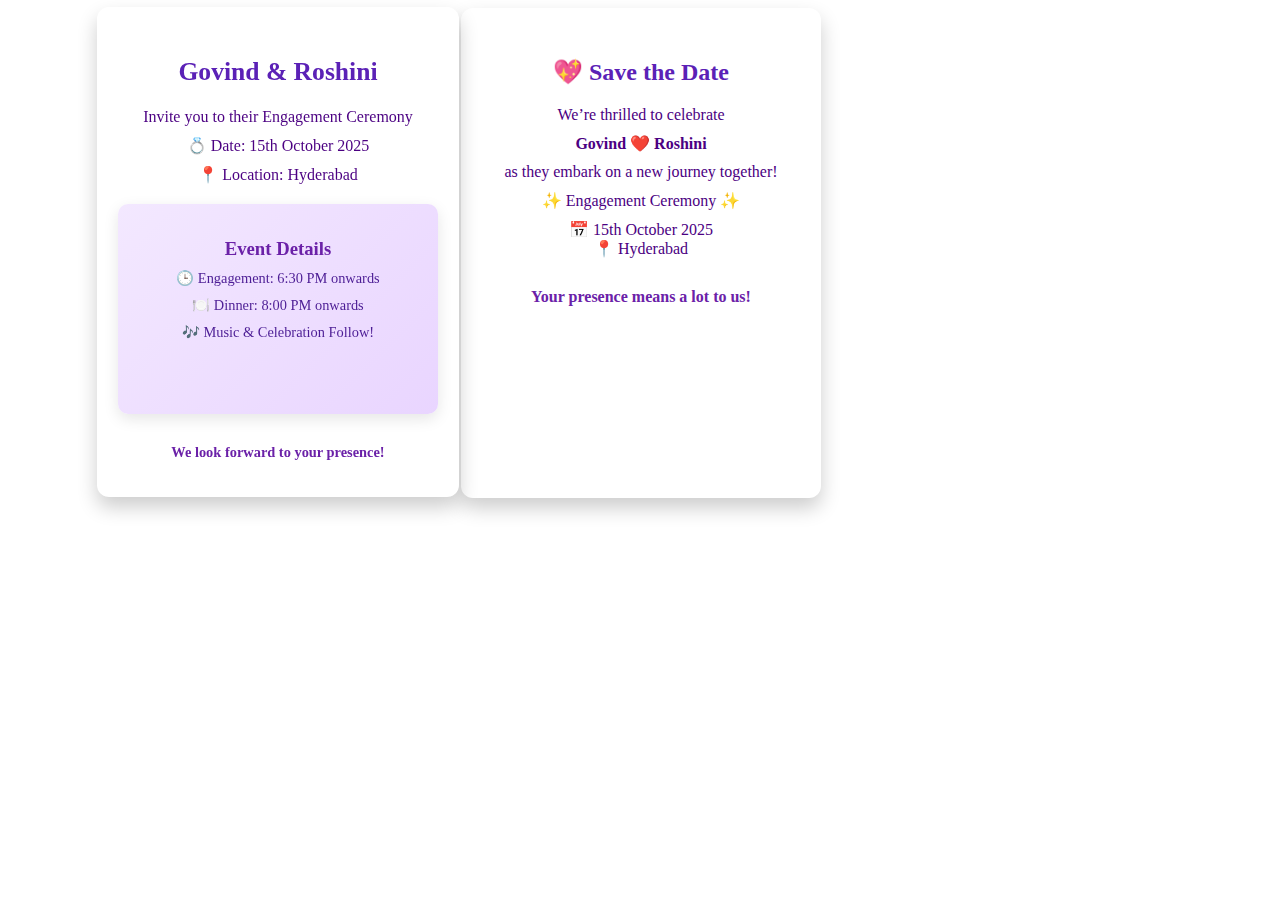
<file: cardAnimation.html>
<!DOCTYPE html>
<html lang="en">

<head>
    <meta charset="UTF-8">
    <meta name="viewport" content="width=device-width, initial-scale=1.0">
    <title>Invitation Card</title>
    <style>
        .eventDetails {
            margin: 0;
            height: 100vh;
            display: flex;
            align-items: center;
            justify-content: center;
            background: radial-gradient(circle at center, #e6d9ff 0%, #cbb7ff 100%);
            font-family: "Segoe UI", sans-serif;
            overflow: hidden;
        }

        .card-wrapper {
            display: flex;
            align-items: center;
            justify-content: center;
            position: relative;
        }

        .card-container {
            /* perspective: 1500px; */
            width: 42px;
            height: 450px;
            position: relative;
            z-index: 2;
        }

        .card {
            width: 100%;
            height: 100%;
            position: relative;
            transform-style: preserve-3d;
            transform-origin: left;
            transition: transform 1.2s ease-in-out;
            width: 320px;
            height: 450px;
        }

        .card.open {
            transform: rotateY(-180deg);
        }

        .side {
            width: 100%;
            height: 100%;
            position: absolute;
            backface-visibility: hidden;
            border-radius: 12px;
            box-shadow: 0 10px 20px rgba(0, 0, 0, 0.2);
            overflow: hidden;
            /* width: 320px;
            height: 450px; */
            width: 362px;
            height: 490px;
        }

        .front {
            background: linear-gradient(135deg, #d8b4fe, #c084fc);
            color: white;
            display: flex;
            align-items: center;
            justify-content: center;
            font-size: 1.4rem;
            font-weight: bold;
            letter-spacing: 1px;
            cursor: pointer;
            position: relative;
            bottom: 20px;
        }

        .back {
            background: white;
            transform: rotateY(180deg);
            padding: 20px;
            box-sizing: border-box;
            text-align: center;
            color: #4b0082;
            position: relative;
            bottom: 511px;
        }

        .back h2 {
            margin-top: 30px;
            font-size: 1.6rem;
            color: #5b21b6;
        }

        .back p {
            font-size: 1rem;
            margin: 10px 0;
        }

        .back .footer {
            margin-top: 30px;
            font-weight: bold;
            font-size: 0.9rem;
            color: #6b21a8;
        }

        /* Inner card inside the back side */
        .inner-card {
            width: 90%;
            height: 180px;
            background: linear-gradient(135deg, #f3e8ff, #e9d5ff);
            border-radius: 10px;
            margin: 20px auto;
            padding: 15px;
            opacity: 0;
            transform: translateY(40px) scale(0.95);
            box-shadow: 0 5px 15px rgba(0, 0, 0, 0.1);
            transition: all 0.8s ease;
        }

        .inner-card.show {
            opacity: 1;
            transform: translateY(0) scale(1);
        }

        .inner-card h3 {
            color: #6b21a8;
            margin-bottom: 5px;
        }

        .inner-card p {
            color: #4c1d95;
            font-size: 0.9rem;
        }

        /* Right static card */
        .right-card {
            width: 320px;
            height: 450px;
            background: white;
            border-radius: 12px;
            box-shadow: 0 10px 20px rgba(0, 0, 0, 0.2);
            margin-left: -40px;
            padding: 20px;
            text-align: center;
            color: #4b0082;
            z-index: 1;
            cursor: pointer;
        }

        .right-card h2 {
            margin-top: 30px;
            color: #5b21b6;
        }

        .right-card p {
            margin: 10px 0;
            font-size: 1rem;
        }

        @keyframes fadeIn {
            from {
                opacity: 0;
                transform: scale(0.95);
            }

            to {
                opacity: 1;
                transform: scale(1);
            }
        }
    </style>
</head>

<body>
    <div class="card-wrapper">
        <!-- Left card (animated) -->
        <div class="card-container">
            <div class="card" id="invitationCard">
                <div class="side front">
                    💌 Tap to Open Invitation
                </div>

                <div class="side back">
                    <h2>Govind & Roshini</h2>
                    <p>Invite you to their Engagement Ceremony</p>
                    <p>💍 Date: 15th October 2025</p>
                    <p>📍 Location: Hyderabad</p>

                    <div class="inner-card" id="innerCard">
                        <h3>Event Details</h3>
                        <p>🕒 Engagement: 6:30 PM onwards</p>
                        <p>🍽️ Dinner: 8:00 PM onwards</p>
                        <p>🎶 Music & Celebration Follow!</p>
                    </div>

                    <div class="footer">We look forward to your presence!</div>
                </div>
            </div>
        </div>

        <!-- Right static card -->
        <div class="right-card" id="rightCard">
            <h2>💖 Save the Date</h2>
            <p>We’re thrilled to celebrate</p>
            <p><strong>Govind ❤️ Roshini</strong></p>
            <p>as they embark on a new journey together!</p>
            <p>✨ Engagement Ceremony ✨</p>
            <p>📅 15th October 2025<br>📍 Hyderabad</p>
            <p style="margin-top: 30px; font-weight: bold; color: #6b21a8;">
                Your presence means a lot to us!
            </p>
        </div>
    </div>

    <script>
        const card = document.getElementById("invitationCard");
        const innerCard = document.getElementById("innerCard");
        const rightCard = document.getElementById("rightCard");

        // Step 1: Outer card opens
        setTimeout(() => {
            card.classList.add("open");

            // Step 2: Show inner card after outer opens
            setTimeout(() => {
                innerCard.classList.add("show");
            }, 120);
        }, 50);

        const toggleCard = () => {
            const isOpen = card.classList.toggle("open");
            if (isOpen) {
                setTimeout(() => innerCard.classList.add("show"), 1000);
            } else {
                innerCard.classList.remove("show");
            }
        }

        // Optional: toggle manually by clicking
        card.addEventListener("click", toggleCard);
        rightCard.addEventListener("click", toggleCard);
    </script>
</body>

</html>
</file>
